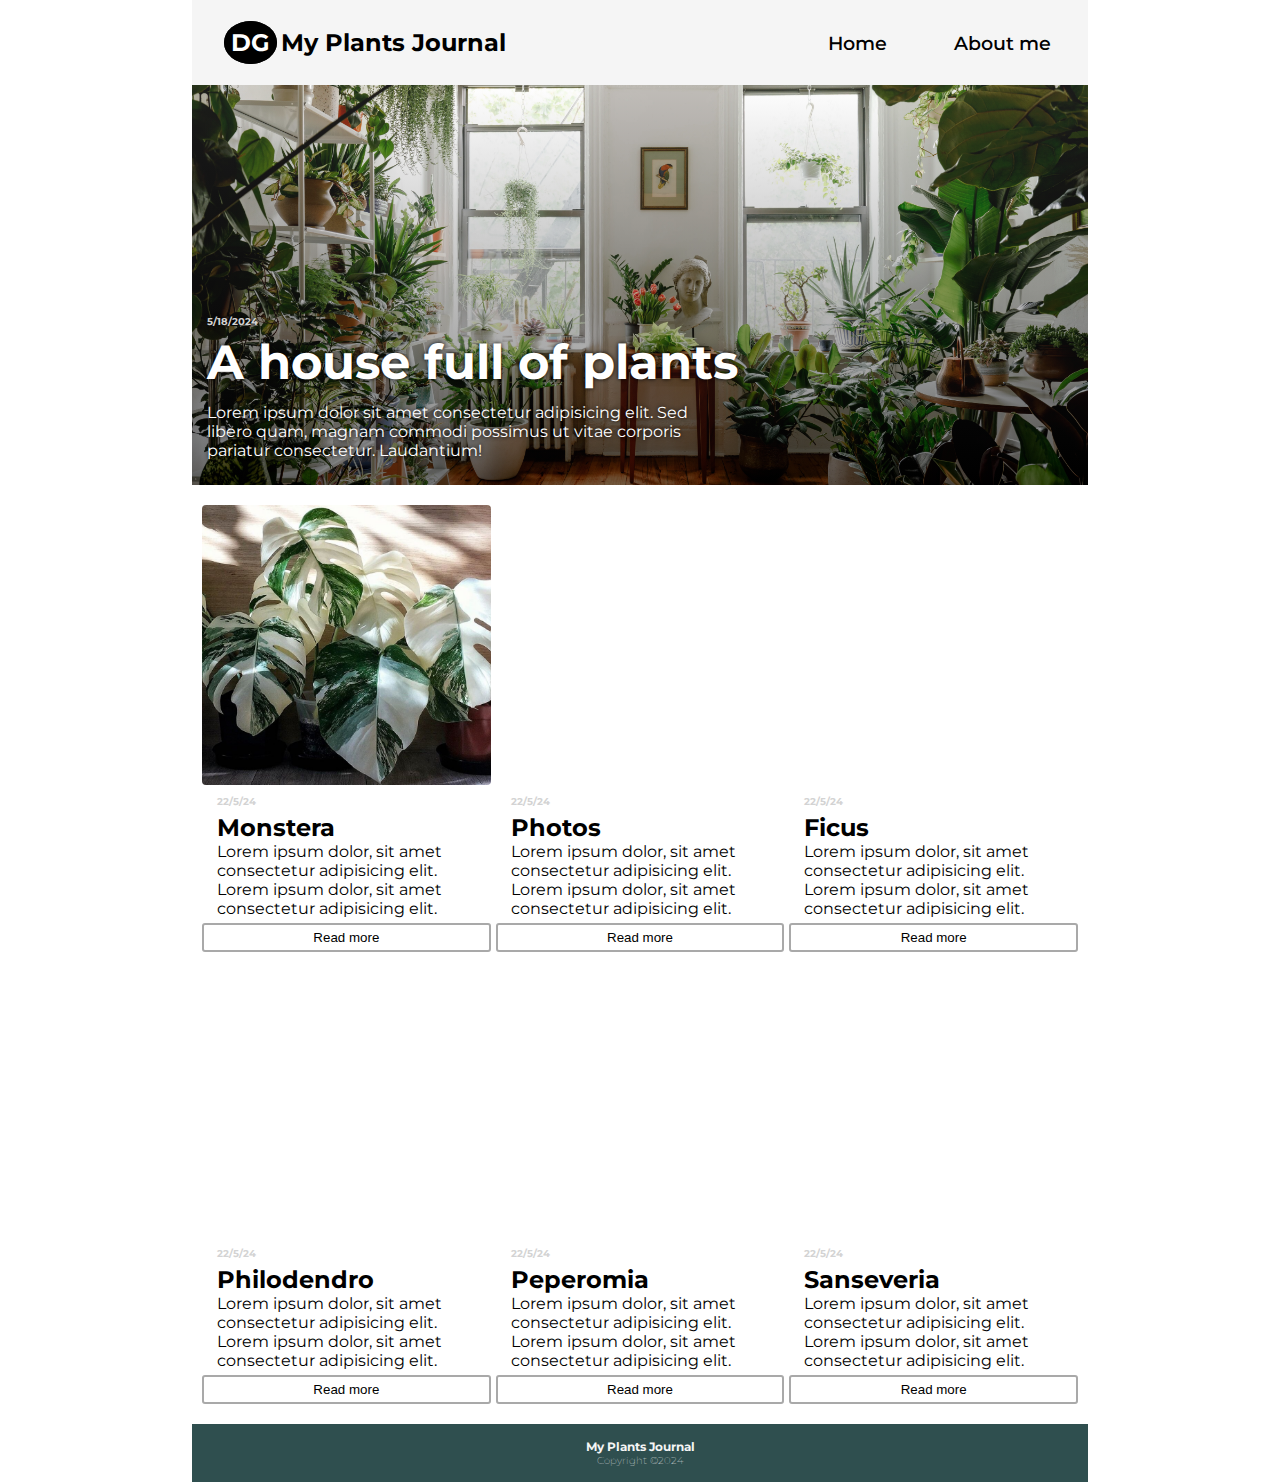
<file: index.html>
<!DOCTYPE html>
<html lang="en">
<head>
    <meta charset="UTF-8">
    <meta name="viewport" content="width=device-width, initial-scale=1.0">
    <link rel="preconnect" href="https://fonts.googleapis.com">
    <link rel="preconnect" href="https://fonts.gstatic.com" crossorigin>
    <link href="https://fonts.googleapis.com/css2?family=Montserrat:ital,wght@0,100..900;1,100..900&display=swap" rel="stylesheet">
    <link rel="stylesheet" href="index.css">
    <title>My Plant Journal</title>
</head>
<body>

    <header>
        <div class="header-logo" id="logo">
            <h2 class="logo">DG</h2>
            <h2 class="title">My Plants Journal</h2>
        </div>
        <div class="header-link">
            <a class="home-link" href="#">Home</a>
            <a class="about-link" href="about.html">About me</a>
        </div>
    </header> 

    <main>
        <div id="main" class="main-blog overlay">
            <div>
                <h3>5/18/2024</h3>
                <h2>A house full of plants</h2>
                <p>Lorem ipsum dolor sit amet consectetur adipisicing elit. 
                    Sed libero quam, magnam commodi possimus ut vitae corporis pariatur consectetur. 
                    Laudantium!
                </p>
            </div>
            
        </div>
        <div class="container" id="blog-container">
           
        </div>
    
        <button href="#" class="load-more" id="loadMore">View More</button>
    </main>

    <footer>
        <h3>My Plants Journal</h3>
        <h4>Copyright ©2024</h4>
    </footer>

</body>
<script src="index.js" type="module"></script>
</html>
</file>
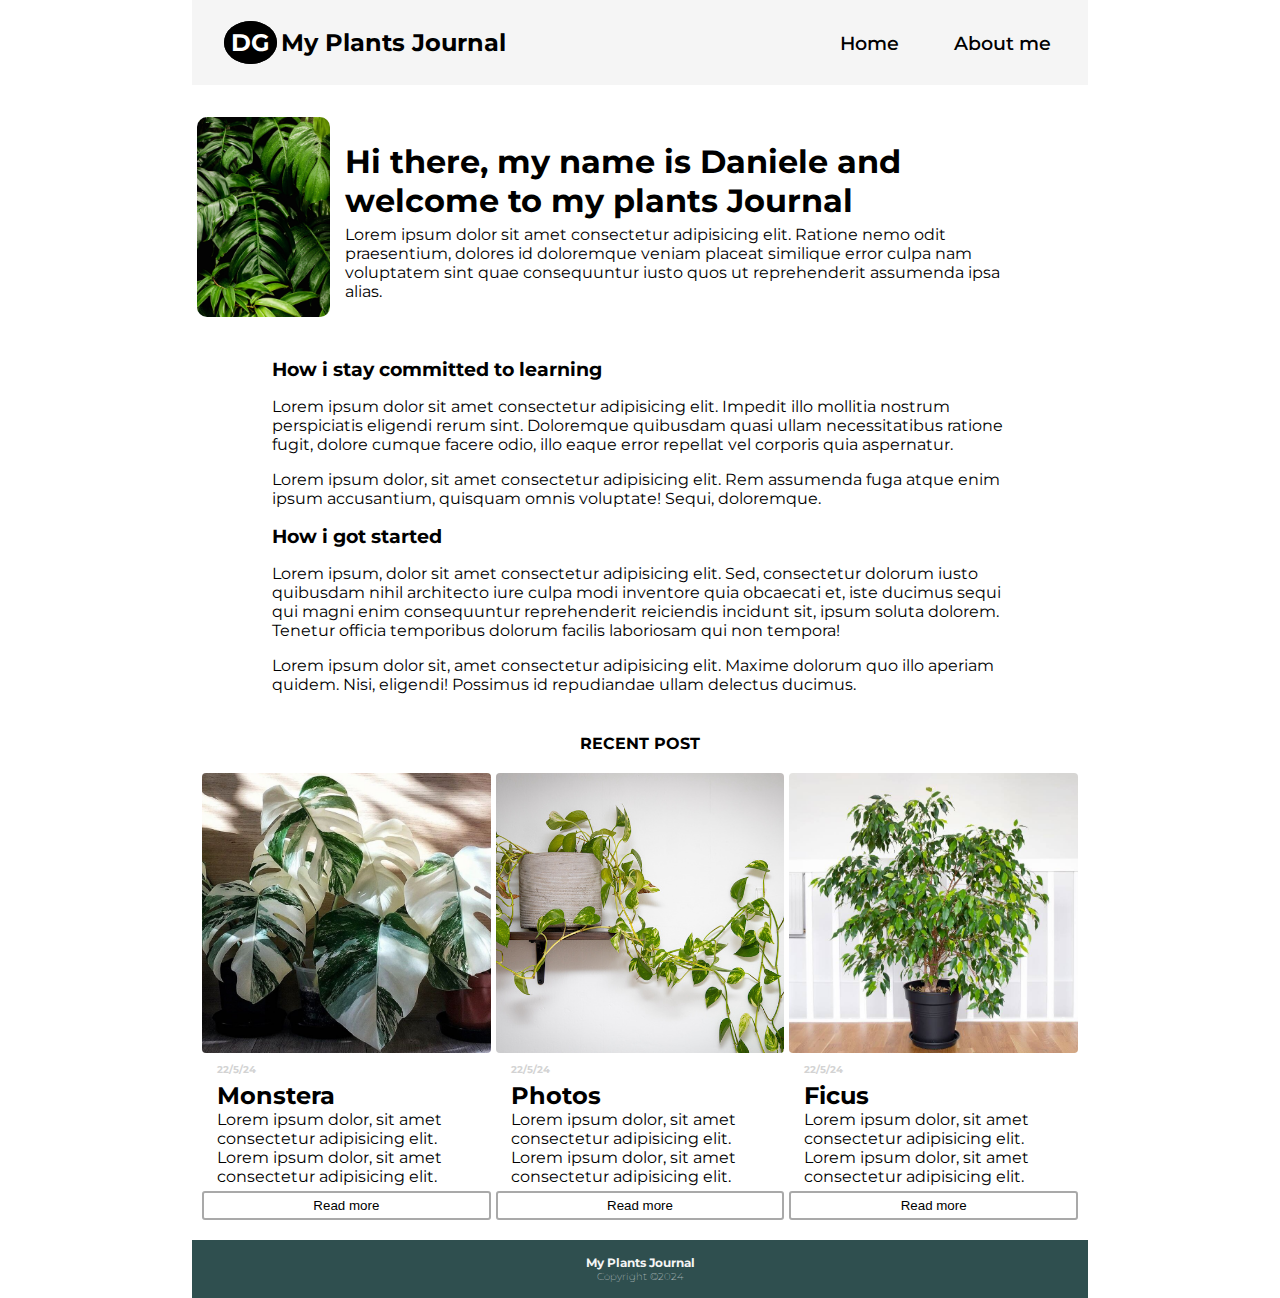
<file: about.html>
<!DOCTYPE html>
<html lang="en">
<head>
    <meta charset="UTF-8">
    <meta name="viewport" content="width=device-width, initial-scale=1.0">
    <link rel="preconnect" href="https://fonts.googleapis.com">
    <link rel="preconnect" href="https://fonts.gstatic.com" crossorigin>
    <link href="https://fonts.googleapis.com/css2?family=Montserrat:ital,wght@0,100..900;1,100..900&display=swap" rel="stylesheet">
    <link rel="stylesheet" href="about.css">
    <title>About me</title>
</head>
<body>
    <div class="header-wrap">
        <header>
                <div class="header-logo" id="logo">
                    <h2 class="logo">DG</h2>
                    <h2 class="title">My Plants Journal</h2>
                </div>
                <div class="header-link">
                    <a class="home-link" href="index.html">Home</a>
                    <a class="about-link" href="about.html">About me</a>
                </div>
        </header>
    </div>
    <main>
        <div class="presentation-container">
            <img class="aboutMe-img" src="images/about me photo.jpg" alt="monstera leaves">
            <div class="introduction">
                <h3>Hi there, my name is Daniele and welcome to my plants Journal</h3>
                <p>Lorem ipsum dolor sit amet consectetur adipisicing elit. 
                    Ratione nemo odit praesentium, dolores id doloremque veniam placeat similique error culpa nam 
                    voluptatem sint quae consequuntur iusto quos ut reprehenderit assumenda ipsa alias.
                </p>
            </div>
        </div>
        <div class="story-container">
            <h4>How i stay committed to learning</h4>
            <p>Lorem ipsum dolor sit amet consectetur adipisicing elit. 
                Impedit illo mollitia nostrum perspiciatis eligendi rerum sint. 
                Doloremque quibusdam quasi ullam necessitatibus ratione fugit, 
                dolore cumque facere odio, illo eaque error repellat vel corporis quia aspernatur.
            </p>
            <p>Lorem ipsum dolor, sit amet consectetur adipisicing elit. 
                Rem assumenda fuga atque enim ipsum accusantium, quisquam omnis voluptate! Sequi, doloremque.
            </p>
            <h4>How i got started</h4>
            <p>Lorem ipsum, dolor sit amet consectetur adipisicing elit. 
                Sed, consectetur dolorum iusto quibusdam nihil architecto iure culpa modi inventore quia obcaecati et, 
                iste ducimus sequi qui magni enim consequuntur reprehenderit reiciendis incidunt sit, ipsum soluta dolorem. 
                Tenetur officia temporibus dolorum facilis laboriosam qui non tempora!
            </p>
            <p>Lorem ipsum dolor sit, amet consectetur adipisicing elit. Maxime dolorum quo illo aperiam quidem. 
                Nisi, eligendi! Possimus id repudiandae ullam delectus ducimus.
            </p>
        </div>
        <div class="blog-container">
            <h4 class="blog-title">Recent post</h4>
            <div class="container" id="blog-container">
           
            </div>
        </div>
        <footer>
            <h3>My Plants Journal</h3>
            <h4>Copyright ©2024</h4>
        </footer>
    </main>
</body>
<script src="about.js" type="module"></script>
</html>
</file>
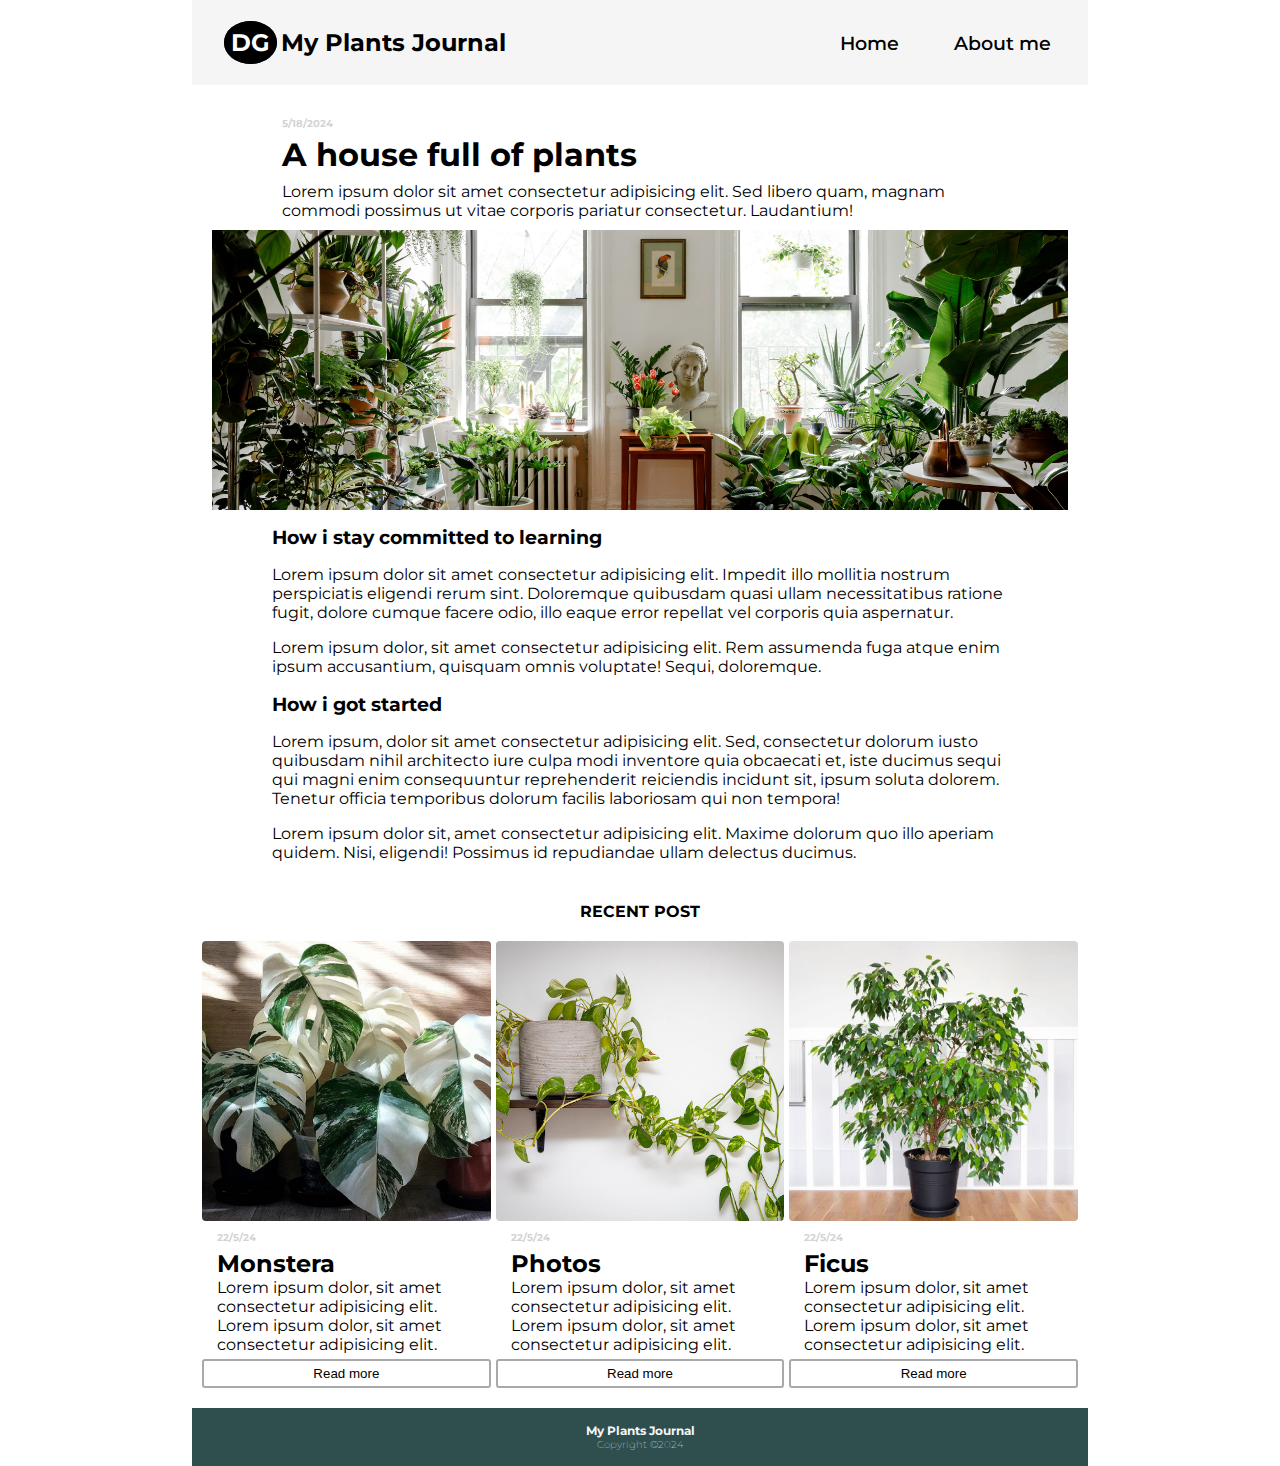
<file: blog.html>
<!DOCTYPE html>
<html lang="en">
<head>
    <meta charset="UTF-8">
    <meta name="viewport" content="width=device-width, initial-scale=1.0">
    <link rel="preconnect" href="https://fonts.googleapis.com">
    <link rel="preconnect" href="https://fonts.gstatic.com" crossorigin>
    <link href="https://fonts.googleapis.com/css2?family=Montserrat:ital,wght@0,100..900;1,100..900&display=swap" rel="stylesheet">
    <link rel="stylesheet" href="blog.css">
    <title>Blog</title>
</head>
<body>
    <div class="header-wrap">
        <header>
                <div class="header-logo" id="logo">
                    <h2 class="logo">DG</h2>
                    <h2 class="title">My Plants Journal</h2>
                </div>
                <div class="header-link">
                    <a class="home-link" href="index.html">Home</a>
                    <a class="about-link" href="about.html">About me</a>
                </div>
        </header>
    </div>
    <main>
        <div class="main-blog">
            <div>
                <h3>5/18/2024</h3>
                <h2>A house full of plants</h2>
                <p>Lorem ipsum dolor sit amet consectetur adipisicing elit. 
                    Sed libero quam, magnam commodi possimus ut vitae corporis pariatur consectetur. 
                    Laudantium!
                </p>
            </div>
            <img class="mainBlog-img" src="images/houseFullPlant.webp" alt="house full of plants">
        </div>
        <div class="story-container">
            <h4>How i stay committed to learning</h4>
            <p>Lorem ipsum dolor sit amet consectetur adipisicing elit. 
                Impedit illo mollitia nostrum perspiciatis eligendi rerum sint. 
                Doloremque quibusdam quasi ullam necessitatibus ratione fugit, 
                dolore cumque facere odio, illo eaque error repellat vel corporis quia aspernatur.
            </p>
            <p>Lorem ipsum dolor, sit amet consectetur adipisicing elit. 
                Rem assumenda fuga atque enim ipsum accusantium, quisquam omnis voluptate! Sequi, doloremque.
            </p>
            <h4>How i got started</h4>
            <p>Lorem ipsum, dolor sit amet consectetur adipisicing elit. 
                Sed, consectetur dolorum iusto quibusdam nihil architecto iure culpa modi inventore quia obcaecati et, 
                iste ducimus sequi qui magni enim consequuntur reprehenderit reiciendis incidunt sit, ipsum soluta dolorem. 
                Tenetur officia temporibus dolorum facilis laboriosam qui non tempora!
            </p>
            <p>Lorem ipsum dolor sit, amet consectetur adipisicing elit. Maxime dolorum quo illo aperiam quidem. 
                Nisi, eligendi! Possimus id repudiandae ullam delectus ducimus.
            </p>
        </div>
        <div class="blog-container">
            <h4 class="blog-title">Recent post</h4>
            <div class="container" id="blog-container">
           
            </div>
        </div>
        <footer>
            <h3>My Plants Journal</h3>
            <h4>Copyright ©2024</h4>
        </footer>
    </main>
</body>
<script type="module" src="blog.js"></script>
</html>
</file>
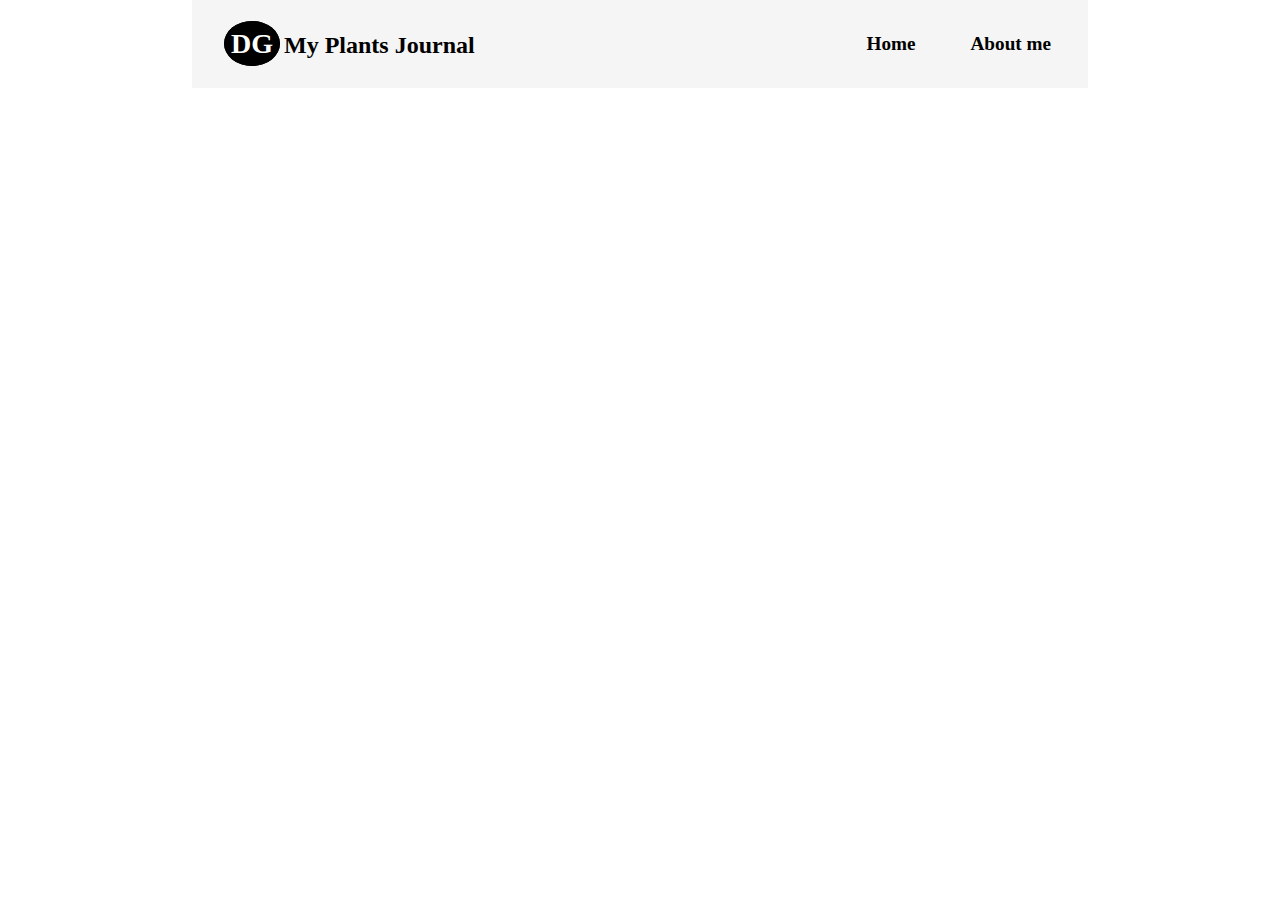
<file: aboutPage/about.html>
<!DOCTYPE html>
<html lang="en">
<head>
    <meta charset="UTF-8">
    <meta name="viewport" content="width=device-width, initial-scale=1.0">
    <link rel="stylesheet" href="about.css">
    <title>About me</title>
</head>
<body>
    <header>
        <div class="header-logo">
            <h2 class="logo">DG</h2>
            <h2 class="title">My Plants Journal</h2>
        </div>
        <div class="header-link">
            <a class="home-link" href="http://127.0.0.1:5500/index.html">Home</a>
            <a class="about-link" href="aboutPage/about.html">About me</a>
        </div>
    </header>
</body>
</html>
</file>
<file: index.css>
*{
    margin: 0;
    padding: 0;
    user-select: none;
}

body{
    min-height: 100dvh;
    margin: 0 auto;
    font-family: "Montserrat", sans-serif;
}
/*===HEADER===*/
header{
    background-color: whitesmoke;
    width: 100%;
    box-sizing: border-box;
    display: flex;
    justify-content: space-between;
    padding: 1em 0.2em;
}

.header-logo{
    margin: auto 0;
    cursor: pointer;
    
}
.logo,
.title{
    display:inline;
}

.logo{
    font-size: 1rem;
    color: white;
    background-color: black;
    padding: 5px;
    border: 2px solid black;
    border-radius: 50%;
}

.title{
    font-size: 0.8rem;
}

.header-link{
    margin: auto 0;
}

.header-link a{
    margin-right: 5px;
    margin-left: 12px;
    text-decoration: none;
    color: black;
    font-size: 0.8rem;
    font-weight: 550;
}
/*=== ===*/

/*===MAIN BLOG===*/
.main-blog{
    width: 100%;
    height: 300px;
    display: flex;
    align-items: end;
    background-image: url('images/houseFullPlant.webp');
    background-size: cover;
    color: white;
    cursor: pointer;
    text-shadow: 0 0 8px black;
}

.overlay{
    border-image-source: linear-gradient(rgba(255, 255, 255, 0.1), rgba(0, 0, 0, 0.5));
    border-image-slice: fill 1 ;
}

.main-blog div{
    padding: 0 10px 10px 15px;
}

.main-blog h3,
.blog h3{
    font-size: 0.65rem;
    color: lightgray;
    margin-bottom: 0.5em;
}

.main-blog h2{
    font-size: 2.5rem;
    margin-bottom: 0.25em;
}

.main-blog p{
    font-size: 1rem;
    font-weight: 400;
}
/*=== ===*/
/*=== BLOG ===*/
.container{
    width: 100%;
    margin: 10px 0;
    padding: 10px;
    box-sizing: border-box;
    display: flex;
    flex-direction: column;
    align-items: center;
    gap: 5px;
}

.blog{
    display: flex;
    flex-direction: column;
    cursor: pointer;
}

.blog img{
    width: 100%;
    height: 280px;
    object-fit: cover;
    object-position: top;
    border-radius: 4px;
}

.blog h3{
    text-align: left;
    margin-top: 10px;
}

.blog h3,
.blog h2,
.blog p{
    padding: 0 15px;
}

.blog button{
    width: 100%;
    margin-top: 5px;
    padding: 5px 10px;
    background-color: transparent;
    border: 2px solid darkgray;
    border-radius: 3px;
    cursor: pointer;
}
/*=== ===*/

/*=== VIEW MORE BTN ===*/
.load-more{
    display: block;
    background: none;
    font-size: 1rem;
    margin: 0.5em auto 0.5em auto;
    border: none;
    border-bottom: 2px solid black;
}
/*=== ===*/
/*=== FOOTER ===*/

footer{
    background-color: darkslategray;
    text-align: center;
    color: whitesmoke;
    padding: 15px;
    margin: auto 0;
}

footer h3{
    font-size: 0.75rem;
}

footer h4{
    font-size: 0.65rem;
    font-weight: lighter;
}

/*=== ===*/

/*=== MEDIA LARGER SCREEN ===*/

@media(min-width:480px){
    body{
        width: 100%;
    }

    header{
        padding: 1.75em 2em;
    }

    .logo{
        font-size: 1.5rem;
    }

    .title{
        font-size: 1.5rem;
    }

    .header-link{
        display: flex;
        gap: 50px;
    }

    .header-link a{
        font-size: 1.2rem;
    }

    .main-blog{
        height: 400px;
        background-image: url(images/houseFullPlant.webp);
        text-shadow: 0 0 4px black;
    }

    .main-blog div{
       padding-bottom: 25px;
    }

    .main-blog h2{
        font-size: 3rem;
    }

    .main-blog p{
        width: 60%;
        font-weight: 400;
    }

    .container{
        display: flex;
        flex-direction: column;
        flex-wrap: wrap;
        gap: 5px;
    }

    .blog{
        flex-basis: 33%;
        flex-grow: 1;
    }

}

@media(min-width:768px){
    body{
        width: 99%;
    }

    .container{
        display: grid;
        grid-template-columns: 1fr 1fr;
    }
    
    .blog{
        grid-column: 1fr;
    }
}

@media(min-width:1280px){
    body{
        width: 70%;
    }

    .main-blog{
        background-position: center;
    }
  
  
    .container{
        grid-template-columns: 1fr 1fr 1fr;
        gap: 5px;
    }

    .blog{
        grid-column: 1fr;
    }
}
</file>
<file: about.css>
*{
    margin: 0;
    padding: 0;
    box-sizing: border-box;
    user-select: none;
}

body{
    min-height: 100dvh;
    margin: 0 auto;
    font-family: "Montserrat", sans-serif;
}
/*===HEADER===*/
header{
    background-color: whitesmoke;
    width: 100%;
    box-sizing: border-box;
    display: flex;
    justify-content: space-between;
    padding: 1em 1em;
}

.header-logo{
    margin: auto 0;
    cursor: pointer;
    
}
.logo,
.title{
    display:inline;
}

.logo{
    font-size: 1rem;
    color: white;
    background-color: black;
    padding: 5px;
    border: 2px solid black;
    border-radius: 50%;
}

.title{
    font-size: 0.8rem;
}

.header-link{
    margin: auto 0;
    margin-left: auto;
}

.header-link a{
    margin-right: 5px;
    text-decoration: none;
    color: black;
    font-size: 0.8rem;
    font-weight: 550;
}
/*=== ===*/

/*=== INTRODUCTION ===*/
.presentation-container{
    margin-top: 10px;
    padding: 0 5px;
}

.aboutMe-img{
    display:block;
    margin: 0 auto;
    margin-bottom: 0.5em;
    width: 50%;
    height: 200px;
    object-fit: cover;
    border-radius: 10px;
}

.introduction{
    padding: 0 5px;
}

.introduction h3{
    margin-bottom: 5px;
    font-size: 2rem;
}

.story-container{
    margin-top: 15px;
    padding: 0 6px;
}

.story-container h4{
    font-size: 1.2rem;
    margin-bottom: 8px;
}

.story-container p{
    margin-bottom: 8px;
}
/*=== ===*/
/*=== RECENT BLOG ===*/
.blog-title{
    margin-top: 10px;
    font-size: 1rem;
    font-weight: bolder;
    text-align: center;
    text-transform: uppercase;
}

.container{
    width: 100%;
    margin: 10px 0;
    padding: 10px;
    box-sizing: border-box;
    display: flex;
    flex-direction: column;
    align-items: center;
    gap: 5px;
}

.blog{
    display: flex;
    flex-direction: column;
    cursor: pointer;
}

.blog img{
    width: 100%;
    height: 280px;
    object-fit: cover;
    object-position: top;
    border-radius: 4px;
}

.blog h3{
    text-align: left;
    margin-top: 10px;
}

.blog h3,
.blog h2,
.blog p{
    padding: 0 15px;
}

.blog h3{
    font-size: 0.65rem;
    color: lightgray;
    margin-bottom: 0.5em;
}
.blog button{
    width: 100%;
    margin-top: 5px;
    padding: 5px 10px;
    background-color: transparent;
    border: 2px solid darkgray;
    border-radius: 3px;
    cursor: pointer;
}
/*=== ===*/
/*=== FOOTER ===*/
footer{
    background-color: darkslategray;
    text-align: center;
    color: whitesmoke;
    padding: 15px;
    margin: auto 0;
}

footer h3{
    font-size: 0.75rem;
}

footer h4{
    font-size: 0.65rem;
    font-weight: lighter;
}
/*=== ===*/
/*=== MEDIA LARGER SCREEN ===*/
@media(min-width:480px){
    body{
        width: 100%;
    }
/*=== HEADER ===*/
    header{
        padding: 1.75em 2em;
    }

    .logo{
        font-size: 1.5rem;
    }

    .title{
        font-size: 1.5rem;
    }

    .header-link{
        display: flex;
        gap: 50px;
    }

    .header-link a{
        font-size: 1.2rem;
    }
/*=== ===*/
/*===INTRODUCTION ===*/
    .presentation-container{
        margin: 2em 0;
        display: flex;
    }

    .aboutMe-img{
        margin-right: 10px;
        width: 25%;
    }

    .introduction{
        margin: auto 0;
        padding-right: 5em;
    }
/*=== ===*/
/*=== STORY ===*/
    .story-container{
        padding: 0 5em;
    }
    .story-container h4,
    .story-container p{
        margin-bottom: 16px;
    }
/*=== RECENT BLOG ===*/
    .blog-container{
        margin-top: 2.5em;
    }

    .container{
        display: flex;
        flex-direction: row;
        flex-wrap: wrap;
        gap: 5px;
    }

    .blog{
        flex-basis: 33%;
        flex-grow: 1;
    }
/*=== ===*/
}

@media(min-width:768px){
    body{
        width: 99%;
    }

    .container{
        display: grid;
        grid-template-columns: 1fr 1fr;
    }
    
    .blog{
        grid-column: 1fr;
    }
}

@media(min-width:1280px){
    body{
        width: 70%;
    }

    .header-wrap{
        width: 100%;
        background-color: whitesmoke;
    }

    .container{
        display: grid;
        grid-template-columns: 1fr 1fr 1fr;
        gap: 5px;
    }

    .blog{
        grid-column: 1fr;
    }
}
</file>
<file: blog.css>
*{
    margin: 0;
    padding: 0;
    box-sizing: border-box;
    user-select: none;
}

body{
    min-height: 100dvh;
    margin: 0 auto;
    font-family: "Montserrat", sans-serif;
}
/*===HEADER===*/
header{
    background-color: whitesmoke;
    width: 100%;
    box-sizing: border-box;
    display: flex;
    justify-content: space-between;
    padding: 1em 1em;
}

.header-logo{ 
    margin: auto 0;
    cursor: pointer;
    
}
.logo,
.title{
    display:inline;
}

.logo{
    font-size: 1rem;
    color: white;
    background-color: black;
    padding: 5px;
    border: 2px solid black;
    border-radius: 50%;
}

.title{
    font-size: 0.8rem;
}

.header-link{
    margin: auto 0;
    margin-left: auto;
}

.header-link a{
    margin-right: 5px;
    text-decoration: none;
    color: black;
    font-size: 0.8rem;
    font-weight: 550;
}
/*=== ===*/
/*===MAIN BLOG===*/
.main-blog{
    margin-top: 2em;
    width: 100%;
    display: flex;
    flex-direction: column;
    align-items: center;
    color: black;
}

.main-blog div{
    padding: 0 10px;
    margin-bottom: 10px;
}

.main-blog h3,
.blog h3{
    font-size: 0.65rem;
    color: lightgray;
    margin-bottom: 0.5em;
}

.main-blog h2{
    font-size: 2rem;
    margin-bottom: 0.25em;
}

.main-blog p{
    font-size: 1rem;
    font-weight: 400;
}

.mainBlog-img{
    width: 100%;
    height: 280px;
    padding: 0 10px;
    object-fit: cover;
    /*object-position: bottom;*/
}
/*=== ===*/
/*=== STORY ===*/
.story-container{
    margin-top: 15px;
    padding: 0 10px;
}

.story-container h4{
    font-size: 1.2rem;
    margin-bottom: 8px;
}

.story-container p{
    margin-bottom: 8px;
}
/*=== ===*/
/*=== RECENT BLOG ===*/
.blog-title{
    margin-top: 10px;
    font-size: 1rem;
    font-weight: bolder;
    text-align: center;
    text-transform: uppercase;
}

.container{
    width: 100%;
    margin: 10px 0;
    padding: 10px;
    box-sizing: border-box;
    display: flex;
    flex-direction: column;
    align-items: center;
    gap: 5px;
}

.blog{
    display: flex;
    flex-direction: column;
    cursor: pointer;
}

.blog img{
    width: 100%;
    height: 280px;
    object-fit: cover;
    object-position: top;
    border-radius: 4px;
}

.blog h3{
    text-align: left;
    margin-top: 10px;
}

.blog h3,
.blog h2,
.blog p{
    padding: 0 15px;
}

.blog h3{
    font-size: 0.65rem;
    color: lightgray;
    margin-bottom: 0.5em;
}
.blog button{
    width: 100%;
    margin-top: 5px;
    padding: 5px 10px;
    background-color: transparent;
    border: 2px solid darkgray;
    border-radius: 3px;
    cursor: pointer;
}
/*=== ===*/
/*=== FOOTER ===*/
footer{
    background-color: darkslategray;
    text-align: center;
    color: whitesmoke;
    padding: 15px;
    margin: auto 0;
}

footer h3{
    font-size: 0.75rem;
}

footer h4{
    font-size: 0.65rem;
    font-weight: lighter;
}
/*=== ===*/

/*=== MEDIA LARGER SCREEN ===*/

@media(min-width:480px){
    body{
        width: 100%;
    }

    header{
        padding: 1.75em 2em;
    }

    .logo{
        font-size: 1.5rem;
    }

    .title{
        font-size: 1.5rem;
    }

    .header-link{
        display: flex;
        gap: 50px;
    }

    .header-link a{
        font-size: 1.2rem;
    }

    .main-blog{
        padding: 0 10px;
    }

    .main-blog div{
        padding: 0 5em;
    }

    .story-container{
        padding: 0 5em;
    }
    .story-container h4,
    .story-container p{
        margin-bottom: 16px;
    }
/*=== RECENT BLOG ===*/
    .blog-container{
        margin-top: 2.5em;
    }

    .container{
        display: flex;
        flex-direction: row;
        flex-wrap: wrap;
        gap: 5px;
    }

    .blog{
        flex-basis: 33%;
        flex-grow: 1;
    }
}
@media(min-width:768px){
    body{
        width: 99%;
    }

    .container{
        display: grid;
        grid-template-columns: 1fr 1fr;
    }
    
    .blog{
        grid-column: 1fr;
    }
}

@media(min-width:1280px){
    body{
        width: 70%;
    }

    .container{
        grid-template-columns: 1fr 1fr 1fr;
        gap: 5px;
    }

    .blog{
        grid-column: 1fr;
    }
}
</file>
<file: aboutPage/about.css>
*{
    margin: 0;
    padding: 0;
}

body{
    /*
    min-height: 320px;
    max-width: 480px;
    */
    min-height: 100dvh;
    margin: 0 auto;
}
/*===HEADER===*/
header{
    background-color: whitesmoke;
    width: 100%;
    box-sizing: border-box;
    display: flex;
    justify-content: space-between;
    padding: 1em 1em;
}

.header-logo{
    margin: auto 0;
    
}
.logo,
.title{
    display:inline;
}

.logo{
    font-size: 1rem;
    color: white;
    background-color: black;
    padding: 5px;
    border: 2px solid black;
    border-radius: 50%;
}

.title{
    font-size: 0.8rem;
}

.header-link{
    margin: auto 0;
    margin-left: auto;
}

.header-link a{
    margin-right: 5px;
    text-decoration: none;
    color: black;
    font-size: 0.8rem;
    font-weight: 550;
}
/*=== ===*/
/*=== MEDIA LARGER SCREEN ===*/
@media(min-width:768px){
    body{
        width: 70%;
    }

    header{
        padding: 1.75em 2em;
    }

    .logo{
        font-size: 1.75rem;
    }

    .title{
        font-size: 1.5rem;
    }

    .header-link{
        display: flex;
        gap: 50px;
    }

    .header-link a{
        font-size: 1.2rem;
    }
}
</file>
